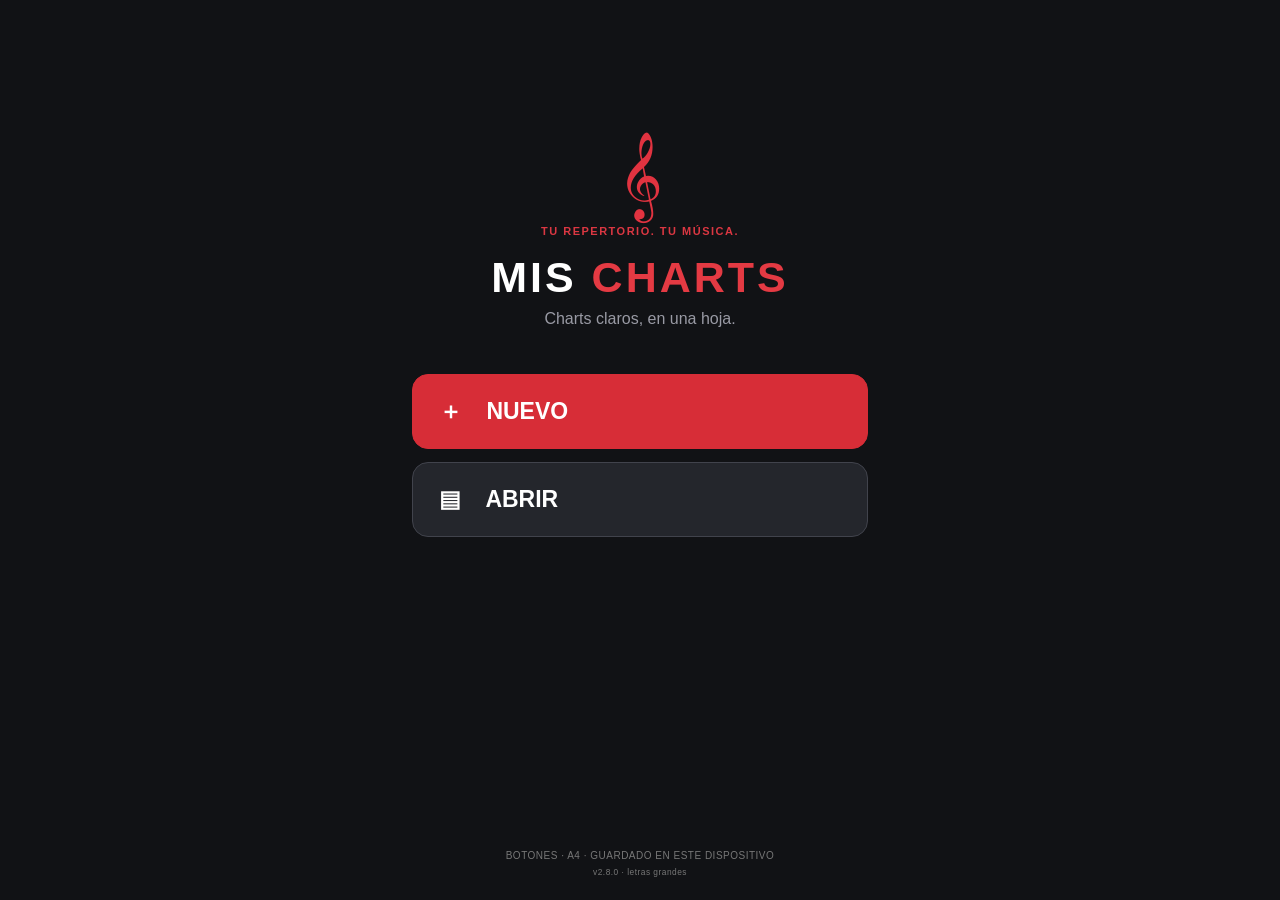
<file: index.html>
<!DOCTYPE html>
<html lang="es">
<head>
<meta charset="utf-8">
<meta name="viewport" content="width=device-width,initial-scale=1,maximum-scale=1,viewport-fit=cover">
<meta name="theme-color" content="#101114">
<meta name="apple-mobile-web-app-capable" content="yes">
<meta name="apple-mobile-web-app-status-bar-style" content="black">
<meta name="apple-mobile-web-app-title" content="Mis Charts">
<meta name="description" content="Charts musicales offline con editor por botones">
<link rel="apple-touch-icon" href="icons/icon180.png">
<link rel="icon" href="icons/icon192.png">
<link rel="manifest" href="manifest.webmanifest?v=2.8.0">
<link rel="stylesheet" href="styles.css?v=2.8.0">
<title>Mis Charts · Editor musical</title>
<style id="mis-charts-v21-style">
#chart-screen:not(.hide):not(.preview-mode){display:flex;flex-direction:column;height:100dvh;min-height:0;overflow:hidden}
#chart-screen .chart-toolbar{padding:6px 7px 4px;flex:0 0 auto;max-width:none}
#chart-screen .quick-tools-row{display:flex;align-items:center;gap:5px;overflow-x:auto;white-space:nowrap;-webkit-overflow-scrolling:touch;margin-bottom:3px}
#chart-screen .quick-tools-row>button,#chart-screen .quick-tools-row>select{flex:0 0 auto;margin:0;border:1px solid #dddde2;border-radius:8px;background:#fff;color:#c52936;padding:7px 9px;font-size:12px;font-weight:800;min-height:34px}
#chart-screen .quick-tools-row .back{width:35px;height:35px;padding:0;font-size:30px;border-radius:50%}
#chart-screen .quick-tools-row select{max-width:90px;color:#202127}
#chart-screen .primary-tools #preview-button{margin-left:auto;background:#d72d37;color:#fff}
#chart-screen .secondary-tools #tools-toggle{margin-left:auto;background:#e7e7ec;color:#25272b}
#chart-screen .advanced-tools{max-height:31dvh;overflow:auto;padding:5px 0}
#chart-screen .advanced-tools .tool-rows{display:flex;flex-wrap:wrap;gap:5px}
#chart-screen .advanced-tools button{border:1px solid #dddde2;border-radius:9px;background:#fff;color:#b52c39;min-height:34px;padding:6px 9px;font-weight:750;font-size:12px}
#chart-screen .advanced-tools button.active{background:#d72d37;color:#fff}
#chart-screen:not(.preview-mode) .paper-scroll{height:auto!important;min-height:0!important;flex:1 1 auto!important;padding:8px 6px!important;overflow:auto}
#chart-screen .staff-in-bar,#chart-screen .staff-in-bar svg{display:block;width:100%;height:100%}
#chart-screen .section-label{font-size:18px!important;font-weight:900!important}
#chart-screen.preview-mode .section-label{font-size:max(18px,var(--show-section-size,18px))!important}
#chart-screen.preview-mode .preview-export{background:#d72d37;color:#fff;min-width:70px}
.jpg-sheet{position:fixed;z-index:120;inset:0;background:#121319dd;padding:14px;display:flex;align-items:center;justify-content:center}
.jpg-sheet.hide{display:none!important}
.jpg-box{background:white;border-radius:16px;padding:13px;max-width:680px;max-height:96dvh;overflow:auto;width:100%;text-align:center}
.jpg-box p{font-size:12px;color:#65666d}
.jpg-box img{display:block;max-width:100%;max-height:67dvh;margin:auto;-webkit-user-select:auto}
.jpg-box>div{display:flex;justify-content:center;gap:9px;margin-top:10px}
.jpg-box button{padding:10px;border:1px solid #ddd;border-radius:9px;background:#fff;font-weight:800}
.jpg-box #jpg-download{background:#d72d37;color:#fff}
</style>
<style id="mis-charts-v22-style">
/* v2.2 — colores neutros en los botones; rojo solo en Preview y Deshacer. */
#chart-screen .chart-toolbar .quick-tools-row>button,
#chart-screen .chart-toolbar .advanced-tools button:not(.hide){
 background:#fff!important;color:#151619!important;border-color:#d5d6db!important;
}
#chart-screen .chart-toolbar .quick-tools-row>select{background:#fff!important;color:#151619!important}
#chart-screen .chart-toolbar .quick-tools-row #preview-button{
 background:#d72d37!important;color:#fff!important;border-color:#d72d37!important;
}
#chart-screen .chart-toolbar .quick-tools-row #chart-undo{
 background:#fff!important;color:#d72d37!important;border-color:#d7d9df!important;
}
/* Cada acción relevante está disponible sin abrir Herramientas. */
#chart-screen .chart-toolbar .quick-tools-row.action-tools{
 display:grid!important;
 grid-template-columns:minmax(0,1.25fr) minmax(0,1.1fr) minmax(0,.86fr) 40px 40px 40px;
 gap:4px;overflow:visible!important;width:100%;margin-top:3px;
}
#chart-screen .chart-toolbar .quick-tools-row.action-tools>button{
 box-sizing:border-box;width:100%;min-width:0;min-height:40px;padding:5px 3px;
 display:flex;align-items:center;justify-content:center;
 font-size:11px;font-weight:850;white-space:nowrap;
}
#chart-screen .chart-toolbar #paste-clipboard:disabled{color:#92949c!important;background:#e6e7eb!important}
#chart-screen .chart-toolbar .symbol-only,#chart-screen .chart-toolbar .undo-icon{
 width:40px;height:40px;min-width:40px;min-height:40px;padding:5px!important;
 border-radius:9px;display:flex;align-items:center;justify-content:center;
}
#chart-screen .chart-toolbar .symbol-only svg,
#chart-screen .chart-toolbar .undo-icon svg{display:block;width:29px;height:29px;flex:0 0 29px}
#chart-screen .chart-toolbar .symbol-only svg path,
#chart-screen .chart-toolbar .symbol-only svg line,
#chart-screen .chart-toolbar .symbol-only svg circle{vector-effect:non-scaling-stroke}
#chart-screen .chart-toolbar .advanced-tools .symbol-only{min-width:45px;width:45px;min-height:41px}
#chart-screen .chart-toolbar .advanced-tools .symbol-only svg{width:29px;height:29px}
#chart-screen .chart-toolbar .quick-tools-row .score-symbol.active,
#chart-screen .chart-toolbar .advanced-tools .score-symbol.active{
 background:#e0f5e7!important;border-color:#69b889!important;color:#111!important;
}
/* Etiquetas rojas: altas y gruesas como los separadores de los compases. */
#chart-screen .section-label{
 font-size:25px!important;font-weight:950!important;line-height:1.0!important;
 letter-spacing:-.7px!important;display:flex;align-items:center;
 color:#cb2533!important;padding-right:3px!important;text-overflow:clip;
}
#chart-screen .section-label.section-label-long{font-size:19px!important;letter-spacing:-.6px!important}
#chart-screen.preview-mode .section-label{font-size:25px!important;font-weight:950!important}
#chart-screen.preview-mode .section-label.section-label-long{font-size:19px!important}
#chart-screen .staff-in-bar{width:100%;height:100%;display:block;flex:1 1 100%;min-width:0}
#chart-screen .staff-in-bar svg{width:100%;height:100%;display:block}
@media(max-width:365px){
 #chart-screen .chart-toolbar .quick-tools-row.action-tools{grid-template-columns:minmax(0,1fr) minmax(0,.95fr) minmax(0,.72fr) 36px 36px 36px;gap:3px}
 #chart-screen .chart-toolbar .quick-tools-row.action-tools>button{font-size:10px;min-height:38px}
 #chart-screen .chart-toolbar .symbol-only svg,#chart-screen .chart-toolbar .undo-icon svg{width:27px;height:27px}
}
</style>
<style id="mis-charts-v23-style">
/* 2.3 — Secciones al MISMO tamaño que los acordes; se conserva el rojo. */
#chart-screen .section-label,#chart-screen .section-label.section-label-long{
 font-size:18px!important;font-weight:900!important;letter-spacing:-.5px!important;
 line-height:1.06!important;color:#c92335!important;
 overflow:visible!important;text-overflow:clip!important;white-space:nowrap!important;
 display:flex;align-items:center;
}
#chart-screen.preview-mode .section-label,
#chart-screen.preview-mode .section-label.section-label-long{
 font-size:var(--show-chord-size,18px)!important;font-weight:900!important;
 line-height:1.06!important;letter-spacing:-.8px!important;
}
#chart-screen:not(.preview-mode) .bar-item .chord-token{font-size:18px!important}
/* Pellizco: un dedo desplaza la hoja, dos dedos cambian el zoom de la hoja. */
#chart-screen #paper-scroll{
 touch-action:pan-x pan-y;overscroll-behavior:contain;
 overflow:auto!important;
}
#chart-screen.preview-mode #paper-scroll{
 justify-content:flex-start!important;align-items:flex-start!important;
 overflow:auto!important;
}
#chart-screen.preview-mode #page-scaler{
 margin:auto!important;flex-shrink:0!important;max-width:none!important;
}
/* Pentagrama y notas: no interceptar los dos dedos en modo hoja. */
#chart-screen .staff-in-bar svg{pointer-events:none}
</style>
<style id="mis-charts-v24-style">
/* Edición y Preview: etiquetas con tamaño idéntico; sin escala de la botonera. */
#chart-screen .section-label,
#chart-screen .section-label.section-label-long,
#chart-screen.preview-mode .section-label,
#chart-screen.preview-mode .section-label.section-label-long{
 font-size:var(--live-section-font,18px)!important;
 font-weight:900!important;line-height:1.06!important;
 white-space:nowrap!important;overflow:visible!important;text-overflow:clip!important;
 color:#c92335!important;letter-spacing:-.5px!important;
}
#chart-screen .chart-toolbar,#chart-screen .chart-toolbar *{
 -webkit-font-smoothing:auto;text-rendering:optimizeLegibility;
 filter:none!important;backdrop-filter:none!important;
}
#chart-screen .chart-toolbar{transform:none!important;-webkit-transform:none!important}
/* Editor de partituras: doble escala, desplazamiento real para ver todo el compás. */
#staff-screen .staff-kicker,#staff-screen .staff-intro{display:none!important}
#staff-screen .staff-editor-main{padding-top:12px!important}
#staff-screen .staff-scroll{
 display:block;width:100%;overflow-x:auto!important;overflow-y:hidden!important;
 -webkit-overflow-scrolling:touch;overscroll-behavior-x:contain;
 touch-action:pan-x!important;scrollbar-width:thin;
 border-radius:9px;
}
#staff-screen #staff-svg{
 display:block;width:1260px!important;min-width:1260px!important;max-width:none!important;
 height:auto!important;touch-action:pan-x!important;cursor:crosshair;overflow:visible;
}
#staff-screen #staff-svg .staff-note-hit{touch-action:none!important;cursor:grab}
#staff-screen #staff-svg .staff-note-hit.selected-note ellipse{
 stroke:#c92335!important;stroke-width:4!important;
}
#staff-screen #staff-svg .staff-note-hit.selected-note text{fill:#a61d2b!important}
#staff-screen .staff-tile{padding:10px!important}
#staff-screen .duration-palette{display:grid!important;grid-template-columns:repeat(5,minmax(0,1fr));gap:6px!important}
#staff-screen .duration-chip{
 min-width:0!important;margin:0!important;padding:7px 2px!important;
 display:flex;align-items:center;flex-direction:column;justify-content:center;
 gap:2px;font-weight:800;font-size:10px!important;
 border-radius:11px;white-space:nowrap;min-height:93px;
}
#staff-screen .duration-chip .duration-glyph{display:block;width:38px;height:52px;color:inherit;line-height:1}
#staff-screen .duration-chip .duration-glyph svg{display:block;width:38px;height:52px}
#staff-screen .staff-rest-heading{margin-top:17px!important}
#staff-screen .staff-dotted-row{display:flex;align-items:center;gap:12px;margin:13px 0 5px}
#staff-screen .staff-dotted-row span{flex:1;font-size:11px;line-height:1.35;color:#73757e}
#staff-screen #staff-dot{padding:10px 14px;border:1px solid #d8d9df;border-radius:10px;font-weight:800;background:#fff;color:#141414;white-space:nowrap}
#staff-screen #staff-dot.active{background:#d62c37;color:#fff;border-color:#d62c37}
#staff-screen .staff-head{gap:5px}
#staff-screen .staff-head strong{font-size:14px;flex:1;min-width:0;overflow:hidden;text-overflow:ellipsis;white-space:nowrap}
#staff-screen .editor-switch,#editor-screen .editor-switch{
 font-size:12px;font-weight:800;white-space:nowrap;
 padding:10px 10px;border:1px solid #d3d5da;border-radius:11px;background:#fff;color:#17181b;
}
#staff-screen .staff-head .done,#editor-screen .editor-top .done{padding:9px 12px;font-size:13px}
#editor-screen .editor-top{gap:5px}
#editor-screen .editor-top strong{font-size:14px;flex:1;min-width:0;overflow:hidden;text-overflow:ellipsis;white-space:nowrap}
#staff-screen .staff-bottom-hint{font-size:12px;line-height:1.35;color:#757680;margin:14px 0}
@media(max-width:390px){
 #staff-screen #staff-svg{width:1200px!important;min-width:1200px!important}
 #staff-screen .duration-chip{font-size:9px!important}
 #staff-screen .staff-head strong,#editor-screen .editor-top strong{font-size:12px}
 #staff-screen .editor-switch,#editor-screen .editor-switch{font-size:11px;padding:9px 7px}
}
</style>
<style id="mis-charts-v24-extra">
#staff-screen .staff-more-values{margin:14px 0 10px;border:1px solid #dedee4;background:#fff;border-radius:11px;padding:10px}
#staff-screen .staff-more-values summary{color:#292a2e;font-size:13px;font-weight:800;cursor:pointer}
#staff-screen .staff-more-values[open] summary{margin-bottom:12px}
#staff-screen .staff-more-values .staff-palette-head{margin-top:10px}
</style>
<style id="mis-charts-v25-sharp">
/* Evitar que la barra de herramientas comparta la capa escalada de la hoja. */
#chart-screen{isolation:isolate}
#chart-screen .chart-toolbar{
 position:relative!important;z-index:8!important;flex-shrink:0!important;
 background:#f4f4f7!important;
 filter:none!important;-webkit-filter:none!important;
 backdrop-filter:none!important;-webkit-backdrop-filter:none!important;
 transform:none!important;-webkit-transform:none!important;
 perspective:none!important;-webkit-perspective:none!important;
 opacity:1!important;isolation:isolate;contain:paint;
 text-rendering:geometricPrecision;
}
#chart-screen .chart-toolbar button,
#chart-screen .chart-toolbar select,
#chart-screen .chart-toolbar .quick-tools-row{
 filter:none!important;-webkit-filter:none!important;
 backdrop-filter:none!important;-webkit-backdrop-filter:none!important;
 transform:none!important;-webkit-transform:none!important;
 opacity:1!important;text-rendering:geometricPrecision;
}
#chart-screen .chart-toolbar button:disabled{opacity:.45!important}
#chart-screen .chart-toolbar.toolbar-repaint{contain:layout paint;}
/* Edición: la hoja se escala sola; los controles mantienen tamaño y bordes enteros. */
#chart-screen #paper-scroll{position:relative;z-index:0}
</style>

<style id="mis-charts-v26-layout">
/* El área táctil de edición ocupa su propia ventana y respeta el área segura
   superior de los iPhone, evitando que la barra quede bajo el desenfoque nativo. */
#chart-screen:not(.preview-mode):not(.hide){
 position:fixed!important;inset:0!important;width:100%!important;
 height:100dvh!important;min-height:0!important;
 padding-top:max(16px,env(safe-area-inset-top,0px))!important;
 overflow:hidden!important;background:#f2f2f5;
}
#chart-screen:not(.preview-mode) .chart-toolbar{
 position:relative!important;top:auto!important;transform:none!important;
 z-index:20!important;-webkit-backdrop-filter:none!important;backdrop-filter:none!important;
 background:#f4f4f7!important;flex-shrink:0!important;
}
#chart-screen .chart-toolbar .quick-tools-row,
#chart-screen .chart-toolbar .quick-tools-row>button,
#chart-screen .chart-toolbar .quick-tools-row>select{
 -webkit-filter:none!important;filter:none!important;
 -webkit-backdrop-filter:none!important;backdrop-filter:none!important;
 text-shadow:none!important;transform:none!important;
}
/* Compactar las barras negras y verdes al cuerpo real del pentagrama.
   Los nombres de notas quedan por encima, sin prolongar las barras. */
#chart-screen .bar-item.staff-row-bar{
 border-left:none!important;border-right:none!important;
 position:relative!important;overflow:visible!important;
}
#chart-screen .bar-item.staff-row-bar::before{
 content:"";pointer-events:none;position:absolute;z-index:3;
 left:0;top:var(--barline-top,52px);height:var(--barline-height,78px);
 width:2px;background:#1c1c1c;
}
#chart-screen .bar-item.staff-row-bar:last-of-type::after{
 content:"";pointer-events:none;position:absolute;z-index:3;
 right:0;top:var(--barline-top,52px);height:var(--barline-height,78px);
 width:2px;background:#1c1c1c;
}
#chart-screen .bar-item.staff-row-bar.repeat-at-start::before,
#chart-screen .bar-item.staff-row-bar.after-repeat-end::before,
#chart-screen .bar-item.staff-row-bar.repeat-at-end:last-of-type::after{display:none!important}
#chart-screen .staff-row-bar .repeat-boundary{
 top:var(--barline-top,52px)!important;
 height:var(--barline-height,78px)!important;
}
#chart-screen .staff-row-bar:not(.staff-bar) .chord-flow{
 transform:translateY(21px)!important;
}
#chart-screen .staff-row-bar .staff-in-bar{overflow:visible!important}
#chart-screen .staff-row-bar .staff-in-bar svg{overflow:visible!important}
/* Menos vacío encima y debajo del pentagrama. Se mantiene su anchura grande
   para poder deslizar horizontalmente, sin reducir las figuras. */
#staff-screen .staff-editor-main{padding-top:6px!important}
#staff-screen .staff-tile{padding-top:5px!important;padding-bottom:5px!important}
#staff-screen .staff-topline{margin-bottom:1px!important}
#staff-screen .staff-scroll{margin-top:0!important;margin-bottom:0!important}
</style>

<style id="mis-charts-v27-chords">
/* Letras de acordes igual de grandes que la etiqueta de sección durante la edición.
   La escala se calcula por canción; Preview no cambia. */
#chart-screen:not(.preview-mode) .bar-item .chord-token,
#chart-screen:not(.preview-mode) .bar-item .chord-flow.rhythm-flow .beat-chord{
 font-size:var(--edit-chord-size,36px)!important;
 font-weight:900!important;
 line-height:1.08!important;
 letter-spacing:-.02em;
 text-align:center!important;
 white-space:nowrap!important;
 text-overflow:clip!important;
}
#chart-screen:not(.preview-mode) .bar-item .chord-token.empty{
 font-weight:600!important;
 color:#89898e!important;
}
#chart-screen:not(.preview-mode) .bar-item .chord-flow.rhythm-flow{
 align-items:center!important;justify-content:center!important;
 min-height:1.2em!important;
}
/* No aumentar las barras de separación más allá del renglón. */
#chart-screen:not(.preview-mode) .bar-item:not(.staff-row-bar){
 align-items:center!important;
}
</style>
<style id="mis-charts-v28-typography">
/* Tamaño constante y compartido: acordes y secciones en edición.
   Cada nombre de sección tiene exactamente tres letras. */
#chart-screen:not(.preview-mode) .bar-item:not(.staff-bar) .chord-token,
#chart-screen:not(.preview-mode) .bar-item .chord-flow.rhythm-flow .beat-chord{
 font-size:46px!important;font-weight:900!important;
 line-height:1.08!important;white-space:nowrap!important;
 overflow:visible!important;max-width:none!important;
}
#chart-screen:not(.preview-mode) .section-label,
#chart-screen:not(.preview-mode) .section-label.section-label-long{
 font-size:46px!important;font-weight:900!important;
 line-height:1.08!important;letter-spacing:-.6px!important;
 white-space:nowrap!important;overflow:visible!important;
 text-overflow:clip!important;align-self:stretch!important;
 display:flex!important;align-items:center!important;
}
#chart-screen:not(.preview-mode) .line-wrapper{
 margin-bottom:8px!important;
}
#chart-screen:not(.preview-mode) .chart-line{
 min-height:76px;
 overflow:visible!important;
 align-items:center;
}
#chart-screen:not(.preview-mode) .bars-line{
 align-items:center!important;
}
#chart-screen:not(.preview-mode) .bar-item:not(.staff-bar) .chord-flow.rhythm-flow{
 overflow:visible!important;align-items:center!important;
}
#chart-screen:not(.preview-mode) .bar-item:not(.staff-bar) .chord-token.empty{
 font-weight:550!important;color:#888!important;
}
</style>
</head>
<body>
<div id="app">
<section class="screen screen-dark" id="home-screen">
  <div class="home-main"><div class="logo">𝄞</div><div class="eyebrow">TU REPERTORIO. TU MÚSICA.</div><h1>MIS <span>CHARTS</span></h1><p>Charts claros, en una hoja.</p>
    <button class="big-button hot" id="new-button">＋ <span>NUEVO</span></button>
    <button class="big-button" id="open-button">▤ <span>ABRIR</span></button>
  </div><div class="home-foot">BOTONES · A4 · GUARDADO EN ESTE DISPOSITIVO <small>v2.8.0 · letras grandes</small></div>
</section>
<section class="screen screen-dark hide" id="new-screen">
  <header class="top dark-top"><button id="new-back" class="back">‹</button><strong>Nuevo chart</strong><span></span></header>
  <form id="new-form" class="new-form"><div class="eyebrow">DATOS DEL TEMA</div><h2>Empezar.</h2>
  <label>Nombre del tema<input id="song-title" type="text" required maxlength="90" autocomplete="off" placeholder="Nombre de la canción"></label>
  <label>Artista<input id="song-artist" type="text" maxlength="90" autocomplete="off" placeholder="Artista"></label>
  <label>Métrica<select id="song-meter"><option>4/4</option><option>2/4</option><option>3/4</option><option>5/4</option><option>6/4</option><option>7/4</option><option>2/2</option><option>3/8</option><option>5/8</option><option>6/8</option><option>7/8</option><option>9/8</option><option>12/8</option></select></label>
  <button type="submit" class="wide hot">INICIAR →</button></form>
</section>
<section class="screen screen-dark hide" id="library-screen">
  <header class="top dark-top"><button id="library-back" class="back">‹</button><strong>Mis charts guardados</strong><button id="import-button" class="text-button">Importar</button></header>
  <div class="library-main"><div class="eyebrow">EN ESTE DISPOSITIVO</div><div id="library-list"></div><p class="quiet">El almacenamiento es local a este navegador. Exporta respaldos JSON regularmente: borrar datos de Safari puede eliminar tus charts.</p></div>
  <input type="file" id="import-file" accept=".json,application/json" class="hide">
</section>
<section class="screen screen-light hide" id="chart-screen">
<div class="chart-toolbar">
 <div class="quick-tools-row primary-tools">
  <button id="chart-back" class="back" type="button" aria-label="Volver a mis charts">‹</button>
  <select id="section-kind" aria-label="Tipo de sección"><option>Intro</option><option>Verso</option><option>Pre-coro</option><option>Coro</option><option>Puente</option><option>Solo</option><option>Interludio</option><option>Instrumental</option><option>Outro</option><option>Final</option></select>
  <button id="section-plus" class="hot" type="button">+ Sección</button>
  <button id="line-plus" type="button">+ Línea</button>
  <button id="preview-button" class="hot" type="button">Preview</button>
 </div>
 <div class="quick-tools-row secondary-tools">
  <button id="bar-minus" type="button">− Compás</button><button id="bar-plus" type="button">+ Compás</button>
  <button id="repeat-minus" type="button">− x</button><button id="repeat-plus" type="button">+ x</button>
  <button id="tools-toggle" type="button" aria-controls="advanced-tools" aria-expanded="false">Herramientas ▾</button>
 </div>
 <div class="quick-tools-row action-tools" aria-label="Copiar, pegar y repetición">
  <button id="copy-bar" type="button" title="Copiar el compás seleccionado">Copy comp</button>
  <button id="copy-section" type="button" title="Copiar la sección seleccionada">Copy sec</button>
  <button id="paste-clipboard" class="paste-action" type="button" disabled title="Pegar en el destino seleccionado">Pegar</button>
  <button id="chart-undo" class="undo-icon" type="button" aria-label="Deshacer" title="Deshacer"><svg viewBox="0 0 30 30" aria-hidden="true"><path d="M12 5 5 12l7 7M5 12h12c5 0 8 3 8 7s-3 7-8 7" fill="none" stroke="currentColor" stroke-width="3.2" stroke-linecap="round" stroke-linejoin="round"/></svg></button>
  <button id="repeat-start" class="score-symbol symbol-only" type="button" aria-label="Inicio de repetición" title="Inicio de repetición"><svg viewBox="0 0 28 28" aria-hidden="true"><path d="M6 4v20M11 4v20" fill="none" stroke="currentColor" stroke-width="3.2" stroke-linecap="round"/><circle cx="20" cy="10" r="2.4" fill="currentColor"/><circle cx="20" cy="18" r="2.4" fill="currentColor"/></svg></button>
  <button id="repeat-end" class="score-symbol symbol-only" type="button" aria-label="Fin de repetición" title="Fin de repetición"><svg viewBox="0 0 28 28" aria-hidden="true"><path d="M17 4v20M22 4v20" fill="none" stroke="currentColor" stroke-width="3.2" stroke-linecap="round"/><circle cx="8" cy="10" r="2.4" fill="currentColor"/><circle cx="8" cy="18" r="2.4" fill="currentColor"/></svg></button>
 </div>
 <div id="advanced-tools" class="advanced-tools hide">
  <div class="tool-rows">
   <button id="section-minus" type="button">− Sección</button>
   <button id="zoom-button" type="button">Ampliar lectura</button>
   <button id="cancel-copy" class="hide" type="button">Cancelar copia</button>
   <button id="chart-segno" class="score-symbol symbol-only" type="button" aria-label="Segno" title="Segno"><svg viewBox="0 0 28 28" aria-hidden="true"><path d="M21 6C15 1 7 3 7 9c0 6 14 5 14 11 0 6-9 8-15 3" fill="none" stroke="currentColor" stroke-width="2.5" stroke-linecap="round"/><path d="M5 24 23 4" fill="none" stroke="currentColor" stroke-width="2.5" stroke-linecap="round"/><circle cx="7" cy="5" r="1.8" fill="currentColor"/><circle cx="21" cy="24" r="1.8" fill="currentColor"/></svg></button>
   <button id="chart-coda" class="score-symbol symbol-only" type="button" aria-label="Coda" title="Coda"><svg viewBox="0 0 28 28" aria-hidden="true"><circle cx="14" cy="14" r="8" fill="none" stroke="currentColor" stroke-width="2.7"/><path d="M14 2v24M2 14h24" fill="none" stroke="currentColor" stroke-width="2.7" stroke-linecap="round"/></svg></button>
   <button id="open-staff" class="score-staff" type="button">Partitura</button>
   <button id="volta-one" type="button" class="volta-button">1.ª vuelta</button><button id="volta-two" type="button" class="volta-button">2.ª vuelta</button>
   <button id="volta-clear" type="button" class="volta-clear">Quitar vuelta</button>
  </div>
 </div>
 <div class="chart-hidden-state hide" aria-hidden="true">
  <span id="chart-top-name"></span><span id="line-info"></span><span id="clipboard-status"></span>
  <span id="selected-bar-label"></span><span id="chart-status"></span>
  <button id="edit-first" type="button">Editar seleccionado</button>
 </div>
</div>
<div id="paper-scroll" class="paper-scroll"><div id="page-scaler"><div id="paper" class="paper">
 <div class="paper-header"><h2 id="paper-title"></h2><div id="paper-artist"></div><div id="paper-meter"></div></div>
 <div id="paper-body"></div><div class="paper-footer">MIS CHARTS · A4</div>
</div></div></div>
<button id="preview-close" class="preview-close hide" type="button">‹ Editar</button>
<div id="preview-controls" class="preview-controls hide">
 <button id="preview-smaller" type="button">A−</button><button id="preview-auto" type="button" class="selected">Auto</button>
 <button id="preview-larger" type="button">A+</button><button id="export-jpg-button" class="preview-export" type="button">↥ JPG</button>
</div>
<div id="jpg-sheet" class="jpg-sheet hide" role="dialog" aria-modal="true" aria-label="Exportación JPG">
 <div class="jpg-box"><strong>Hoja en JPG</strong>
  <p>Para guardarla en Fotos, mantén pulsada la imagen y elige «Guardar imagen» si aparece.</p>
  <img id="jpg-preview-image" alt="Hoja A4 exportada como JPG">
  <div><button id="jpg-download" type="button">Descargar JPG</button><button id="jpg-close" type="button">Cerrar</button></div>
 </div>
</div>
</section>
<section class="screen screen-light hide" id="editor-screen">
  <header class="top editor-top"><button id="editor-back" class="back">‹</button><strong id="editor-title">Editar compás</strong><button id="editor-open-staff" class="editor-switch" type="button">♩ Partitura</button><button id="editor-done" class="done hot">Listo ✓</button></header>
  <div class="editor-main"><div class="eyebrow">SELECCIONA EL PULSO</div><div id="beats"></div><div id="half-controls" class="half-controls hide"><button data-half="0">1.ª corchea</button><button data-half="1">2.ª corchea</button></div>
  <div class="chord-panel"><div class="field-label">ACORDE EN EL PULSO <b id="beat-index">1</b></div><div class="entry-line"><input id="chord-preview" class="chord-preview" type="text" autocapitalize="off" autocorrect="off" spellcheck="false" aria-label="Acorde" placeholder="Cmaj7#11"><button id="apply-chord" class="hot apply" type="button">Aplicar</button><button id="undo-chord" type="button" class="entry-action undo" title="Deshacer último cambio" aria-label="Deshacer">↶ <span>Deshacer</span></button><button id="erase-chord" type="button" class="entry-action erase" title="Borrar el acorde completo de este pulso" aria-label="Borrar acorde completo">✕ <span>Borrar</span></button></div><div id="chord-hint" class="hint">Pulsa las opciones para formar el acorde; Aplicar guarda en el pulso.</div></div>
  <div class="palette"><div class="field-label">1 · NOTAS</div><div id="root-row" class="key-row notes-row"></div>
  <div class="field-label">2 · ALTERACIONES / BAJO</div><div id="alter-row" class="key-row alter-row"></div>
  <div class="field-label">3 · ACORDES COMUNES</div><div id="common-row" class="key-row common-row"></div>
  <div class="field-label">4 · TENSIONES</div><div id="tension-row" class="key-row tension-row"></div>
  <button id="expand-chords" class="expand" aria-expanded="false">Más tipos de acorde y modificadores ▾</button><div id="advanced" class="hide"><div class="field-label">OTROS ACORDES</div><div id="other-row" class="key-row many-row"></div><div class="field-label">NOTAS AÑADIDAS · OMISIONES</div><div id="extra-row" class="key-row many-row"></div></div>
  <div class="editor-tools"><button id="subdivide">Subdividir negra</button><button id="kick">Kick: no</button></div>
  <div class="editor-footer"><button id="previous-bar">← Anterior</button><button id="next-bar">Siguiente →</button></div>
  </div>
  </div>
</section>
<section class="screen screen-light hide" id="staff-screen">
  <header class="top editor-top staff-head"><button id="staff-back" class="back" title="Regresar a la hoja">‹</button><strong id="staff-title">Partitura · Compás 1</strong><button id="staff-chords" class="editor-switch" type="button">Acordes</button><button id="staff-done" class="done hot">Listo ✓</button></header>
  <main class="staff-editor-main">
    <div class="staff-tile"><div class="staff-topline"><b id="staff-meter">4/4</b><span>Cuatro áreas de pulso</span></div>
    <div class="staff-scroll" id="staff-scroll" aria-label="Pentagrama desplazable horizontalmente"><svg id="staff-svg" xmlns="http://www.w3.org/2000/svg" viewBox="0 0 900 216" aria-label="Pentagrama editable grande y desplazable"></svg></div></div>
    <div class="staff-palette-head">FIGURAS MUSICALES <span id="chosen-duration">Seleccionada: negra</span></div>
    <div id="duration-palette" class="duration-palette">
      <button type="button" class="duration-chip" data-duration="whole" draggable="true"><span class="duration-glyph" aria-hidden="true"></span><span>Redonda</span></button>
      <button type="button" class="duration-chip" data-duration="half" draggable="true"><span class="duration-glyph" aria-hidden="true"></span><span>Blanca</span></button>
      <button type="button" class="duration-chip active" data-duration="quarter" draggable="true"><span class="duration-glyph" aria-hidden="true"></span><span>Negra</span></button>
      <button type="button" class="duration-chip" data-duration="eighth" draggable="true"><span class="duration-glyph" aria-hidden="true"></span><span>Corchea</span></button>
      <button type="button" class="duration-chip" data-duration="sixteenth" draggable="true"><span class="duration-glyph" aria-hidden="true"></span><span>Semicorchea</span></button>
    </div>
    <div class="staff-palette-head staff-rest-heading">SILENCIOS</div>
    <div id="rest-palette" class="duration-palette rest-palette">
      <button type="button" class="duration-chip" data-rest="whole"><span class="duration-glyph" aria-hidden="true"></span><span>Redonda</span></button>
      <button type="button" class="duration-chip" data-rest="half"><span class="duration-glyph" aria-hidden="true"></span><span>Blanca</span></button>
      <button type="button" class="duration-chip" data-rest="quarter"><span class="duration-glyph" aria-hidden="true"></span><span>Negra</span></button>
      <button type="button" class="duration-chip" data-rest="eighth"><span class="duration-glyph" aria-hidden="true"></span><span>Corchea</span></button>
      <button type="button" class="duration-chip" data-rest="sixteenth"><span class="duration-glyph" aria-hidden="true"></span><span>Semicorchea</span></button>
    </div>
    <details class="staff-more-values">
      <summary>Más figuras y silencios: fusas y semifusas</summary>
      <div class="staff-palette-head">FIGURAS ADICIONALES</div>
      <div class="duration-palette">
        <button type="button" class="duration-chip" data-duration="thirtysecond" draggable="true"><span class="duration-glyph" aria-hidden="true"></span><span>Fusa</span></button>
        <button type="button" class="duration-chip" data-duration="sixtyfourth" draggable="true"><span class="duration-glyph" aria-hidden="true"></span><span>Semifusa</span></button>
      </div>
      <div class="staff-palette-head">SILENCIOS ADICIONALES</div>
      <div class="duration-palette">
        <button type="button" class="duration-chip" data-rest="thirtysecond"><span class="duration-glyph" aria-hidden="true"></span><span>Fusa</span></button>
        <button type="button" class="duration-chip" data-rest="sixtyfourth"><span class="duration-glyph" aria-hidden="true"></span><span>Semifusa</span></button>
      </div>
    </details>
    <div class="staff-dotted-row">
      <button type="button" id="staff-dot" aria-pressed="false" title="Añadir o quitar puntillo de prolongación">• Puntillo</button>
      <span>Desplaza la partitura con un dedo. Mantén una nota pulsada para moverla.</span>
    </div>
    <div class="staff-controls"><div class="staff-accidentals"><b>Alteración:</b><button data-acc="" class="active">♮</button><button data-acc="#">♯</button><button data-acc="b">♭</button></div>
    <button id="staff-undo" class="quiet-action">↶ Deshacer nota</button><button id="staff-delete" class="quiet-action">Borrar nota</button></div>
    <div class="staff-bottom-hint">Toca una nota para seleccionarla o mantenla pulsada para cambiarla de lugar. Usa «Borrar nota» para eliminar la seleccionada.</div>
  </main>
</section>
</div><div id="toast" class="toast hide"></div>
<script src="notation-v24.js?v=2.8.0"></script>
<script src="app-v28.js?v=2.8.0"></script>
</body></html>
</file>
<file: styles.css>
*{box-sizing:border-box}html,body{margin:0;min-height:100%;font-family:-apple-system,BlinkMacSystemFont,"Helvetica Neue",Arial,sans-serif;color:#151619;-webkit-text-size-adjust:100%}body{background:#101114}button,input,select{font:inherit}button{cursor:pointer;-webkit-tap-highlight-color:transparent}button:focus,input:focus,select:focus{outline-color:#d62935}button:disabled{opacity:.45;cursor:default}.hide{display:none!important}.screen{min-height:100vh;min-height:100dvh}.screen-dark{background:#111215;color:#fff}.screen-light{background:#f2f2f5;color:#151518}.hot{background:#d72d37!important;color:#fff!important;border-color:#d72d37!important}.eyebrow{font-size:11px;font-weight:800;letter-spacing:1.5px;color:#db3742}.top{height:64px;padding:10px 15px;display:-webkit-box;display:flex;-webkit-box-align:center;align-items:center;-webkit-box-pack:justify;justify-content:space-between}.top strong{font-size:17px}.back{width:43px;height:43px;border:0;border-radius:50%;font-size:30px;line-height:1;background:rgba(110,110,120,.12);color:#d12d38}.dark-top .back{background:#28292f;color:#fff}.text-button{background:none;border:0;color:#e94b53}.home-main{max-width:500px;margin:0 auto;text-align:center;padding:12vh 22px 10vh}.logo{font-size:76px;color:#e13340;line-height:1.3}.home-main h1{font-size:43px;letter-spacing:3px;margin:16px 0 8px}.home-main h1 span{color:#e43a43}.home-main p{color:#999aa4;margin:0 0 46px}.big-button{display:block;width:100%;margin:13px 0;border:1px solid #41434c;background:#24262c;border-radius:16px;min-height:75px;color:#fff;font-size:23px;text-align:left;padding:0 26px;font-weight:800}.big-button span{padding-left:18px}.home-foot{position:absolute;bottom:23px;text-align:center;width:100%;font-size:10px;color:#777;letter-spacing:.5px}.home-foot small{display:block;margin-top:6px}.new-form{max-width:530px;padding:7vh 25px;margin:auto}.new-form h2{font-size:40px;margin:8px 0 36px}.new-form label{display:block;color:#c1c2c6;font-weight:600;font-size:14px;margin:18px 0}.new-form input,.new-form select{display:block;width:100%;margin-top:8px;background:#24262a;color:#fff;border:1px solid #4a4c52;border-radius:12px;padding:14px 13px;font-size:19px}.wide{width:100%;padding:18px 14px;border:0;border-radius:13px;margin-top:23px;font-weight:800}.library-main{max-width:700px;margin:40px auto;padding:0 18px}.library-item{width:100%;display:block;text-align:left;background:#24262a;color:white;border:1px solid #41424a;border-radius:13px;margin:12px 0;padding:16px;font-weight:700}.library-item small{display:block;margin-top:6px;font-weight:400;color:#abb}.library-row{position:relative;padding-right:85px}.library-delete{position:absolute;right:12px;top:13px;border:0;color:#fff;background:#9a3038;border-radius:8px;padding:10px}.quiet{font-size:12px;line-height:1.6;color:#96999e;margin-top:28px}.chart-top,.editor-top{background:#f4f4f7;border-bottom:1px solid #e6e6e9}.chart-top strong{max-width:48%;overflow:hidden;white-space:nowrap;text-overflow:ellipsis}.top-actions{display:flex}.top-actions button{border:0;background:#e1e1e5;border-radius:10px;width:38px;height:38px;margin-left:6px;font-size:20px}.chart-toolbar{padding:9px 9px 4px;background:#f4f4f7;border-bottom:1px solid #dedee1}.line-controls{display:flex;flex-wrap:wrap;margin-bottom:3px}.line-controls button,.line-controls select{border:1px solid #dddde0;border-radius:8px;background:#fff;color:#c62834;font-size:12px;font-weight:650;padding:8px 10px;margin:0 5px 5px 0;min-height:36px}.line-controls select{max-width:120px;color:#222}.line-info{font-size:11px;color:#6a6a6a;padding:10px 2px}.paper-scroll{height:calc(100vh - 270px);height:calc(100dvh - 270px);min-height:280px;overflow:auto;background:#dedee3;padding:10px 8px;-webkit-overflow-scrolling:touch}.paper-scroll.zoomed{overflow:auto}#page-scaler{margin:0 auto;position:relative}.paper{position:absolute;left:0;top:0;width:780px;height:1103px;background:#fff;transform-origin:0 0;box-shadow:0 1px 9px rgba(0,0,0,.14);padding:34px 30px 24px;color:#151515}.paper-header{position:relative;text-align:center;height:92px}.paper-header h2{font-size:30px;color:#cf2932;line-height:1.1;margin:0 0 3px;text-transform:uppercase;font-weight:900;letter-spacing:.5px}.paper-header div:nth-child(2){font-size:15px;font-weight:750;text-transform:uppercase}.paper-header div:nth-child(3){position:absolute;left:0;bottom:12px;font-size:14px;font-weight:700}.paper-footer{position:absolute;bottom:20px;left:0;right:0;text-align:center;letter-spacing:1px;font-size:8px;color:#aaa}#paper-body{max-height:900px;overflow:hidden}.chart-line{display:flex;align-items:center;width:100%;height:36px;margin:0 0 1px;position:relative}.section-label{width:84px;flex:0 0 84px;padding-right:8px;text-align:left;color:#d52b34;font-weight:800;font-size:13px;white-space:nowrap;overflow:hidden;text-overflow:ellipsis}.bars-line{display:flex;flex:1;height:28px;min-width:0}.bar-item{position:relative;flex:1;min-width:0;height:28px;border-left:2px solid #1c1c1c;display:flex;align-items:center;cursor:pointer;overflow:hidden;padding:1px 3px}.bar-item:last-of-type{border-right:2px solid #1c1c1c}.bar-item.selected{background:#fee7e9}.bar-item .chord-flow{width:100%;display:flex;align-items:center;justify-content:space-around;gap:6px;overflow:hidden;white-space:nowrap}.bar-item .chord-token{display:block;flex:0 1 auto;min-width:0;font-size:17px;line-height:1;font-weight:800;letter-spacing:0;white-space:nowrap;overflow:hidden;text-overflow:clip;text-align:center}.bar-item .chord-token.compact{font-size:13px}.bar-item .chord-token.empty{font-size:17px;font-weight:400;color:#6b6b6b}.bar-item .bar-symbol{position:absolute;right:2px;top:-3px;color:#bf2833;font-size:10px;line-height:1}.bar-item .bar-kick{position:absolute;left:4px;bottom:1px;width:4px;height:4px;border-radius:50%;background:#d12935}.bar-item .bar-ending{position:absolute;left:3px;top:-1px;font-size:8px;letter-spacing:0;color:#b52832;background:#fff}.repeat-label{width:34px;flex:0 0 34px;text-align:center;font-size:14px;font-weight:900;color:#202020}.bar-staff{font-size:8px;color:#444;white-space:nowrap;overflow:hidden;max-height:12px;padding-left:84px}.line-wrapper{margin:0 0 1px}.chart-bottom{position:fixed;bottom:0;left:0;right:0;min-height:65px;background:#f4f4f7;border-top:1px solid #dddde1;display:flex;align-items:center;justify-content:space-between;padding:10px 15px}.chart-bottom span{font-size:12px;color:#85858a}.chart-bottom button{border:0;border-radius:12px;padding:12px 15px;font-size:13px;font-weight:800}.editor-top{position:sticky;top:0;z-index:10}.editor-top .done{border:0;border-radius:24px;padding:11px 14px}.editor-main{max-width:850px;margin:auto;padding:10px 14px 45px}.editor-main>.eyebrow{margin:8px 0 9px}.field-label{font-size:11px;letter-spacing:.6px;font-weight:850;color:#777783;margin:19px 0 8px}.field-label b{color:#db2935}.key-row{display:flex;flex-wrap:wrap;margin:0 -3px}.key-row button{border:1px solid #d9d9e0;background:#fff;border-radius:11px;color:#171719;font-weight:800;min-width:0;padding:9px 5px;margin:3px;min-height:44px}.key-row button.active{color:#fff;background:#d12a34;border-color:#d12a34}.notes-row button{flex:1 1 12%;font-size:20px}.alter-row button{flex:1 1 19%;font-size:20px}.common-row button{flex:1 1 17%;font-size:14px}.tension-row button,.many-row button{flex:1 1 14%;font-size:14px}.chord-panel{background:#fff;border:1px solid #e1e1e5;border-radius:14px;padding:13px;margin-top:15px}.chord-panel .field-label{margin:0 0 8px}.entry-line{display:flex;align-items:stretch}.chord-preview{flex:1;min-width:0;border:2px solid #dddde4;border-radius:10px 0 0 10px;font-size:26px;font-weight:800;padding:10px 12px;height:56px;color:#111;background:#fff}.apply{flex:0 0 auto;border:0;border-radius:0 10px 10px 0;font-weight:850;padding:8px 16px;font-size:15px;height:56px}.hint{font-size:12px;color:#92929a;line-height:1.4;margin:7px 0 0}.palette{padding:1px 0 2px}.expand{border:0;border-radius:9px;background:#e5e5e9;padding:12px 15px;width:100%;text-align:left;margin-top:15px;color:#a62832;font-weight:700}.editor-tools{display:flex;flex-wrap:wrap;margin:16px -4px 8px}.editor-tools button,.symbols button,.half-controls button,.note-actions button{padding:10px 12px;border:1px solid #e2d0d2;background:#f9e3e5;color:#ca2c38;border-radius:10px;margin:4px;font-weight:650}.editor-tools .on,.symbols .on{background:#d12d36;color:#fff}.symbols{display:flex;flex-wrap:wrap}.ending-fields{display:flex}.ending-fields label{width:50%;font-size:12px;color:#686870;padding-right:9px}.ending-fields input{display:block;width:100%;padding:11px 9px;border-radius:8px;border:1px solid #dedee1;margin-top:5px;font-size:17px}.editor-footer{display:flex;justify-content:space-between;padding:22px 0}.editor-footer button{padding:12px;border:0;background:#e4e4e9;border-radius:9px}.staff-tools{background:#fff;border:1px solid #ddd;border-radius:11px;padding:12px}.staff-tools label{font-size:14px;font-weight:650}.staff-notes{position:relative;margin-top:13px;height:98px;border-radius:8px;background:repeating-linear-gradient(to bottom,transparent 0px,transparent 13px,#4d4d4d 14px,#4d4d4d 15px,transparent 16px,transparent 17px);background-size:100% 85px;background-position:0 12px;background-repeat:no-repeat}.note-glyph{display:inline-block;font-size:24px;font-weight:750;margin:32px 7px 0}.note-glyph small{display:block;font-size:10px;font-weight:700;margin-top:-26px}.figures{display:flex;flex-wrap:wrap}.figures button{border:1px solid #ddd;background:#eee;border-radius:7px;padding:7px;margin:4px}.figures .active{background:#d32b34;color:white}.note-actions{display:flex;flex-wrap:wrap}#beats{display:flex;margin:0 -3px}.beat{flex:1;min-width:0;border:1px solid #dedee5;border-radius:10px;background:#fff;padding:12px 2px;min-height:63px;margin:3px;font-size:13px}.beat b{display:block;margin-top:5px;font-size:14px;white-space:nowrap;overflow:hidden;text-overflow:ellipsis}.beat.active{background:#fce7e9;border:2px solid #e33c44}.half-controls{display:flex}.half-controls button{flex:1}.half-controls button.active{background:#d12d36;color:white}.toast{position:fixed;z-index:100;bottom:80px;left:50%;transform:translateX(-50%);background:#27272a;color:#fff;border-radius:10px;padding:12px 19px;box-shadow:0 6px 25px #0004;font-size:13px;max-width:85%;text-align:center}@media (min-width:850px){.chart-toolbar{max-width:1100px;margin:0 auto}.paper-scroll{height:calc(100vh - 218px);height:calc(100dvh - 218px)}.home-main{padding-top:14vh}.editor-main{padding:20px}.key-row button{min-height:50px}}@media (max-width:390px){.chart-toolbar .line-controls button{padding:7px 8px}.editor-main{padding:10px}.key-row button{margin:2px}.common-row button{font-size:13px}.tension-row button{font-size:12px}}@media print{html,body{background:#fff!important}@page{size:A4 portrait;margin:0}.screen:not(#chart-screen),.top,.chart-toolbar,.chart-bottom{display:none!important}#chart-screen{display:block!important;min-height:0!important;background:#fff}.paper-scroll{display:block!important;height:auto!important;overflow:visible!important;padding:0!important;background:#fff!important}#page-scaler{height:auto!important;width:auto!important}.paper{position:relative!important;left:0!important;top:0!important;transform:none!important;width:210mm!important;height:297mm!important;margin:0!important;box-shadow:none!important;break-after:page}.paper-body{max-height:none}}

/* v1.3: los acordes se leen de izquierda a derecha dentro de cada compás. */
.version-tag{display:block;text-align:right;color:#a53b42;font-size:10px;font-weight:800;letter-spacing:.4px;margin:0 4px 4px}
.chart-line{margin:0 0 2px;height:36px;}
.bars-line{display:flex;align-items:center;min-width:0;overflow:hidden;}
.bar-item{min-width:0;overflow:visible;padding:1px 3px;}
.bar-item .chord-flow{width:100%;display:flex!important;flex-direction:row!important;flex-wrap:nowrap;align-items:center;justify-content:space-around;gap:6px;white-space:nowrap;overflow:visible;}
.bar-item .chord-flow.wrapped{flex-wrap:wrap;row-gap:2px;}
.bar-item .chord-token{display:inline-block!important;flex:0 1 auto;width:auto!important;min-width:0;font-size:18px!important;line-height:21px!important;font-weight:800;white-space:nowrap;overflow:visible;text-overflow:clip;text-align:center;}
.bar-item .chord-token.empty{font-weight:500;color:#777}
.entry-line{display:flex;align-items:stretch;gap:0}
.chord-preview{flex:1 1 0;min-width:0;border-radius:10px 0 0 10px;font-size:23px;padding:7px 8px;height:54px;}
.apply{flex:0 0 67px;border-radius:0;padding:6px;font-size:13px;height:54px}
.entry-action{border:1px solid #e1c5c8;border-left:0;background:#faf0f0;color:#b42532;font-size:12px;font-weight:750;padding:5px 7px;flex:0 0 76px;min-width:0;height:54px;white-space:nowrap}
.entry-action.erase{flex:0 0 66px;border-radius:0 10px 10px 0;background:#fff5f5}
.entry-action:active{background:#f2d6d9}
.editor-tools #undo-chord,.editor-tools #erase-chord{display:none}
@media (max-width:480px){.apply{flex-basis:65px}.entry-action{flex-basis:43px;padding:5px 2px;font-size:21px}.entry-action.erase{flex-basis:42px}.entry-action span{display:none}.chord-preview{font-size:22px}}

/* Mis Charts v1.5 — grid musical por pulsos; diseño limpio */
.chart-line{height:36px;margin:0 0 2px}
.bars-line{display:flex;align-items:center;min-width:0;overflow:visible}
.bar-item{min-width:0;box-sizing:border-box;overflow:visible;padding:1px 3px}
.bar-item .chord-flow.rhythm-flow{display:flex!important;align-items:center;justify-content:center!important;gap:0!important;width:100%;overflow:visible;white-space:nowrap;flex-wrap:nowrap!important}
.bar-item .chord-flow.rhythm-flow .beat-chord{min-width:0!important;width:auto!important;display:flex!important;align-items:center;justify-content:center;line-height:1.1!important;font-size:18px!important;padding:0 3px;white-space:nowrap;overflow:visible;text-align:center;box-sizing:border-box}
.bar-item .chord-flow.rhythm-flow .chord-token{font-size:18px!important;line-height:1.15!important}
.bar-item .chord-flow.rhythm-flow .chord-token.empty{color:#888;font-weight:500}
.entry-line{display:flex;width:100%;align-items:stretch;gap:0;max-width:100%}
.chord-preview{flex:1 1 auto;min-width:70px;border-radius:10px 0 0 10px;font-size:23px;height:52px}
.apply{height:52px;border-radius:0!important;padding:8px 13px}
.entry-action{height:52px;min-width:68px;padding:7px 9px;border:1px solid #e0d9dc;background:#f8f8fa;color:#ac2835;font-size:12px;font-weight:700}
.entry-action.erase{border-radius:0 10px 10px 0}
.entry-action:hover{background:#f1edef}
.chord-panel{border:1px solid #e4e5e9;box-shadow:0 5px 22px rgba(40,40,60,.035)}
.key-row button{border-color:#e5e5e8;border-radius:9px;box-shadow:0 1px 1px #17171706}
@media(max-width:560px){.entry-action{min-width:43px;padding:6px;font-size:21px}.entry-action span{display:none}.apply{padding:7px 10px;font-size:13px}.chord-preview{font-size:20px;padding:9px 8px}.chord-panel{padding:10px}}
/* MIS CHARTS v1.6: herramientas de hoja y partitura independiente */
.version-tag{font-size:10px;letter-spacing:.7px;text-transform:uppercase;color:#b72c37;font-weight:800}
.repeat-label.red-repeat{color:#cf2534!important;font-weight:900!important}
.bar-item{touch-action:manipulation;-webkit-user-select:none;user-select:none}
.bar-item.selected{background:#feecef;box-shadow:inset 0 -3px 0 #d82937}
.score-actions{background:#fff;border:1px solid #e2e1e5;border-radius:12px;padding:9px 11px;margin:5px 0 7px;max-width:1100px}
.selected-label{display:flex;gap:10px;align-items:center;padding-bottom:6px;color:#1d1f25;font-size:12px}
.selected-label small{font-size:11px;color:#8b8c94;font-weight:500;margin-left:auto}
.selection-led{width:8px;height:8px;border-radius:50%;background:#d62c36;flex:0 0 auto}
.score-action-row{display:flex;align-items:center;gap:5px;flex-wrap:wrap;margin-top:5px}
.score-action-row button{border:1px solid #e0e1e5;background:#fafafa;border-radius:9px;min-height:34px;padding:7px 10px;font-size:12px;color:#3d3d42;font-weight:700}
.score-action-row button.active{background:#d62c36;border-color:#d62c36;color:#fff}
.score-action-row .score-staff{background:#fce7e9;color:#ba2832;border-color:#f1c7cb}
.endings-outside label{font-size:11px;color:#696975;font-weight:750;display:flex;align-items:center;gap:6px;flex:1 1 185px;max-width:300px}
.endings-outside input{flex:1;width:125px;min-width:0;height:32px;border:1px solid #dedee4;border-radius:8px;padding:6px 8px;background:#fff;color:#1e2025;font-size:13px}
.endings-outside input:focus{border-color:#cd2636}
.chart-toolbar{padding-bottom:4px}
.paper-scroll{height:calc(100vh - 370px);height:calc(100dvh - 370px)}
.staff-editor-main{max-width:1050px;margin:0 auto;padding:16px 18px 60px}
.staff-kicker{font-size:12px;color:#be2e3b;letter-spacing:1px;font-weight:850}
.staff-intro{font-size:14px;color:#656874;line-height:1.55;max-width:810px;margin:9px 0 18px}
.staff-tile{background:#fff;border-radius:17px;border:1px solid #e2e3e8;box-shadow:0 5px 20px rgba(20,20,27,.05);padding:16px 14px}
.staff-topline{display:flex;justify-content:space-between;align-items:center;gap:8px;font-size:12px;color:#898994}
.staff-topline b{font-size:16px;color:#262830}
.staff-scroll{width:100%;overflow-x:auto;-webkit-overflow-scrolling:touch}
#staff-svg{display:block;width:100%;max-width:100%;min-width:510px;height:auto;touch-action:none;cursor:crosshair}
#staff-svg .staff-note-hit{cursor:pointer}
.staff-palette-head{font-size:11px;color:#777984;letter-spacing:.4px;font-weight:850;display:flex;justify-content:space-between;gap:8px;margin:22px 0 10px}
.staff-palette-head span{letter-spacing:0;color:#c32938;font-weight:650}
.duration-palette{display:flex;gap:9px;flex-wrap:wrap}
.duration-chip{flex:1 1 130px;min-width:0;border:1px solid #dedee4;background:#fff;color:#31333b;display:flex;align-items:center;justify-content:center;gap:8px;padding:12px 8px;border-radius:12px;font-size:13px;font-weight:750;touch-action:none;user-select:none;-webkit-user-select:none}
.duration-chip.active{border:2px solid #ca2d39;background:#fff0f1;color:#bb2935}
.duration-glyph{font-size:28px;font-family:Georgia,'Times New Roman',serif;font-weight:400;line-height:1}
.staff-controls{display:flex;align-items:center;gap:10px;flex-wrap:wrap;margin:16px 0}
.staff-controls>button{padding:11px 13px;background:#fff;border:1px solid #e0e0e5;border-radius:10px;font-size:12px;font-weight:700}
.staff-accidentals{display:flex;gap:5px;align-items:center;margin-right:auto}
.staff-accidentals b{font-size:12px;color:#60616b;margin-right:5px}
.staff-accidentals button{min-width:44px;min-height:40px;border:1px solid #dddfe4;background:#fff;border-radius:9px;font-size:20px}
.staff-accidentals button.active{background:#d72d37;color:white;border-color:#d72d37}
.staff-bottom-hint{font-size:12px;color:#8e9099;line-height:1.5;margin-top:14px}
@media (max-width:650px){.score-actions{padding:8px}.selected-label{flex-wrap:wrap;gap:6px}.selected-label small{width:100%;margin-left:18px}.score-action-row button{font-size:11px;padding:7px}.paper-scroll{height:calc(100vh - 460px);height:calc(100dvh - 460px)}.staff-editor-main{padding:13px 10px 40px}.staff-tile{padding:9px 6px}#staff-svg{min-width:610px}.staff-intro{font-size:12px}.duration-chip{flex:1 1 28%;padding:9px 4px;gap:4px;font-size:12px}.staff-palette-head{flex-direction:column;gap:3px}.staff-controls{gap:6px}.staff-accidentals{width:100%}}
@media print{.score-actions{display:none!important}}

.staff-preview-row{display:flex;align-items:center;height:58px;width:100%}
.staff-preview-label{flex:0 0 84px;width:84px}.staff-preview-bars{display:flex;align-items:center;min-width:0;flex:1;height:58px}
.staff-preview-cell{height:55px;overflow:hidden;padding:1px 2px}.staff-preview-cell svg{width:100%;height:55px;display:block}
.staff-preview-tail{flex:0 0 34px;width:34px}
.bar-ending{top:-13px!important;border-top:1px solid #bd2d3b;min-width:55px;line-height:12px;text-align:left;font-weight:800;padding-left:3px}

/* v1.7 — Sustituir límites por barras de repetición verdes. */
.bar-item.repeat-at-start{border-left:0!important}
.bar-item.after-repeat-end{border-left:0!important}
.bar-item.repeat-at-end:last-of-type{border-right:0!important}
.repeat-boundary{position:absolute;z-index:4;top:0;height:100%;width:20px;pointer-events:none;overflow:visible}
.repeat-boundary svg{display:block;width:100%;height:100%}
.repeat-start-boundary{left:-1px}
.repeat-end-boundary{right:-1px}
/* Signos de vuelta sobre la barra superior, sin tapar el acorde. */
.volta-bracket{position:absolute;left:1px;right:2px;top:-18px;height:15px;border-top:2px solid #292c32;border-left:2px solid #292c32;z-index:5;pointer-events:none;overflow:visible}
.volta-numeral{position:absolute;top:-16px;left:6px;background:#fff;color:#1c2025;font-weight:850;font-size:15px;line-height:16px;padding:0 4px;font-family:Arial,sans-serif}
.bar-item.selected .volta-numeral{background:#fff}
.volta-toolbar-label{font-size:10px;letter-spacing:.7px;color:#747985;font-weight:850;margin-right:4px}
.endings-outside .volta-button{border:1px solid #d5d8df!important;background:#fff!important;color:#333944!important;padding:8px 15px!important;min-width:88px}
.endings-outside .volta-button.active{background:#282d36!important;color:white!important;border-color:#282d36!important}
.endings-outside .volta-clear{background:transparent!important;color:#a3353c!important;border-color:transparent!important}
.endings-outside .volta-clear:disabled{opacity:.36}
@media print{.bar-item.selected{background:transparent!important;box-shadow:none!important}}

/* Mis Charts v1.8 — Preview A4 sin herramientas de edición. */
.top-actions #preview-button{width:auto;min-width:76px;padding:0 13px;font-size:13px;font-weight:800;background:#d72d37;color:white;border-radius:10px}
.preview-close{display:none}
#chart-screen.preview-mode{background:#e6e7eb;position:fixed;inset:0;z-index:50;overflow:hidden}
#chart-screen.preview-mode .chart-top,
#chart-screen.preview-mode .chart-toolbar,
#chart-screen.preview-mode .chart-bottom{display:none!important}
#chart-screen.preview-mode .paper-scroll{
 position:fixed!important;top:0;left:0;right:0;bottom:0;
 width:100%;height:100vh;height:100dvh;min-height:0!important;
 display:flex;align-items:center;justify-content:center;
 padding:12px!important;margin:0!important;overflow:auto;
 background:#e6e7eb!important;-webkit-overflow-scrolling:touch;
}
#chart-screen.preview-mode #page-scaler{flex:0 0 auto;max-width:none!important;margin:auto!important}
#chart-screen.preview-mode .paper{box-shadow:0 3px 24px rgba(0,0,0,.18)}
#chart-screen.preview-mode .bar-item,
#chart-screen.preview-mode .section-label{pointer-events:none!important;cursor:default}
#chart-screen.preview-mode .bar-item.selected{background:transparent!important;box-shadow:none!important}
#chart-screen.preview-mode .preview-close{
 display:block!important;position:fixed;z-index:90;
 top:calc(12px + env(safe-area-inset-top));right:calc(12px + env(safe-area-inset-right));
 border:1px solid #d8dbe1;border-radius:22px;
 padding:10px 17px;color:#1c2025;background:rgba(255,255,255,.96);
 box-shadow:0 3px 14px rgba(0,0,0,.12);font-size:13px;font-weight:800;
}
@media print{#chart-screen.preview-mode .preview-close{display:none!important}}

/* v1.9 — Copiar/Pegar por botones táctiles, sin mantener presionado. */
#paste-clipboard.paste-action{background:#d72d37!important;color:#fff!important;border-color:#d72d37!important;font-weight:800}
#paste-clipboard.paste-action:disabled{background:#e8e8eb!important;color:#9699a0!important;border-color:#d9dade!important;opacity:1}
#clipboard-status.clipboard-status{display:block;flex:1 1 240px;min-width:160px;padding:9px 4px;font-size:11px;line-height:1.3;color:#626770}
#cancel-copy:not(.hide){color:#8a303b!important}
@media(max-width:560px){#paste-clipboard{min-width:112px}#clipboard-status.clipboard-status{flex-basis:100%;padding:2px 4px 6px}}

/* Mis Charts v2.0: la vista de edición permanece intacta. */
#chart-screen.preview-mode .bar-item .chord-flow.rhythm-flow .chord-token,
#chart-screen.preview-mode .bar-item .chord-flow.rhythm-flow .beat-chord{font-size:var(--show-chord-size,18px)!important;line-height:1.1!important;font-weight:800!important;text-align:center!important}
#chart-screen.preview-mode .section-label{font-size:var(--show-section-size,15px)!important}
#chart-screen.preview-mode .paper-header h2{font-size:var(--show-title-size,32px)!important}
#chart-screen.preview-mode .repeat-label.red-repeat{font-size:22px!important}
#chart-screen.preview-mode .paper-scroll{bottom:60px!important;height:calc(100vh - 60px)!important;height:calc(100dvh - 60px)!important}
.preview-controls{display:none}
#chart-screen.preview-mode .preview-controls{position:fixed;z-index:91;bottom:calc(5px + env(safe-area-inset-bottom));left:50%;transform:translateX(-50%);display:flex;align-items:center;justify-content:center;gap:8px;background:rgba(255,255,255,.96);padding:7px 10px;border:1px solid #d5d8df;border-radius:19px;box-shadow:0 5px 18px rgba(0,0,0,.12)}
.preview-controls.hide{display:none!important}
.preview-controls button{min-width:61px;min-height:36px;padding:7px 12px;border:1px solid #d8dbe0;border-radius:12px;background:#fff;color:#252830;font-weight:800;font-size:14px}
.preview-controls button.selected{background:#d72d37;color:#fff;border-color:#d72d37}
.preview-controls button:disabled{opacity:.4}
@media print{#chart-screen.preview-mode .preview-controls{display:none!important}}
</file>
